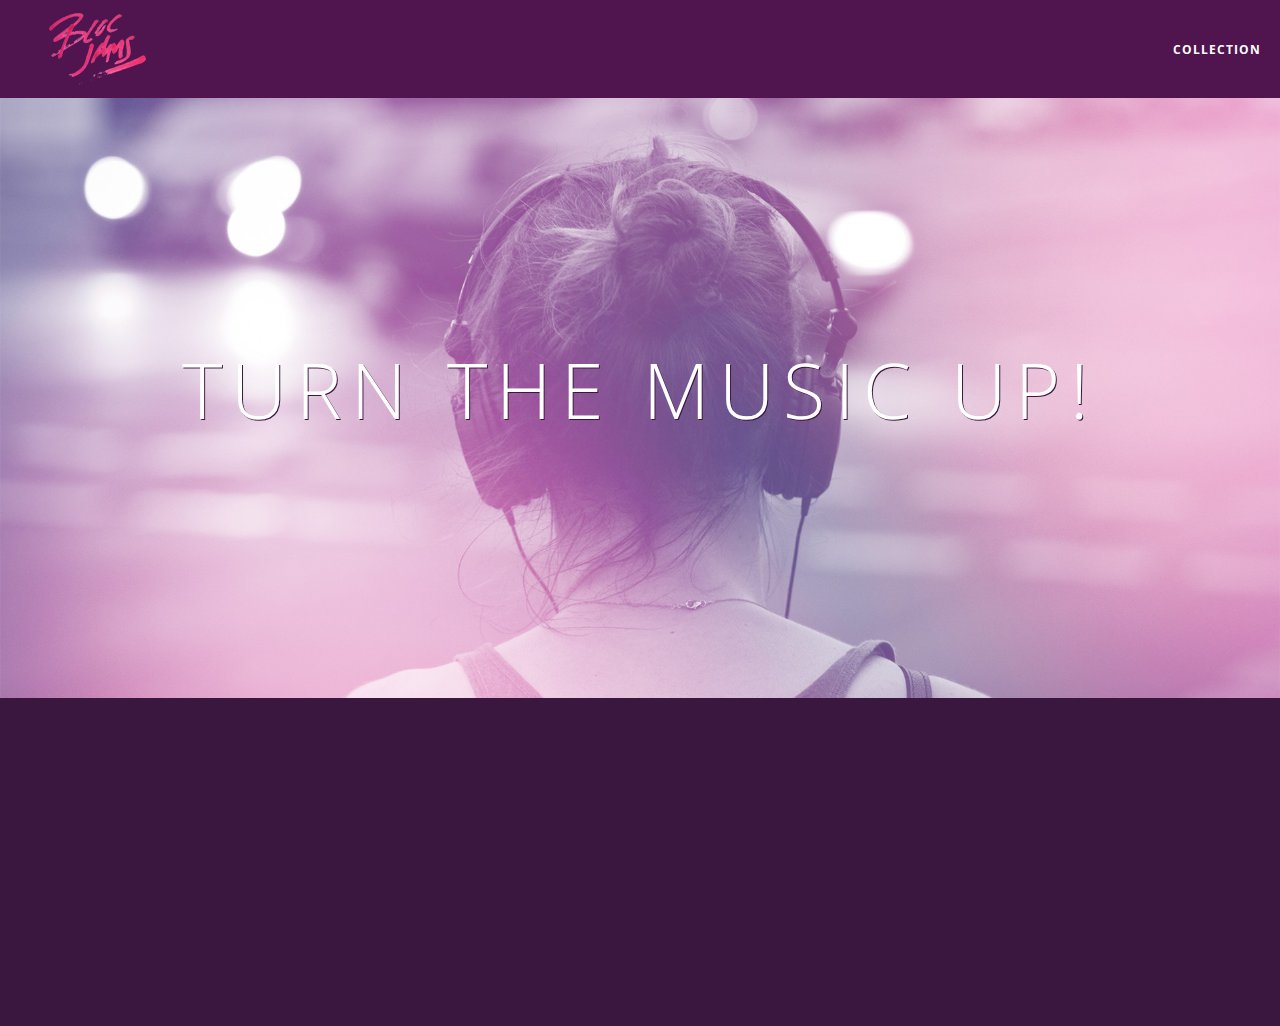
<file: index.html>
<!DOCTYPE html>
<html>
    <head>
        <title>Bloc Jams</title>
        <meta name="viewpoint" content="width=device-width, initial-scale=1">
        <link rel="stylesheet" type="text/css" href="https://fonts.googleapis.com/css?family=Open+Sans:400,800,600,700,300">
         <link rel="stylesheet" type="text/css" href="https://code.ionicframework.com/ionicons/2.0.1/css/ionicons.min.css">
        <link rel="stylesheet" type="text/css" href="styles/normalize.css">
        <link rel="stylesheet" type="text/css" href="styles/main.css">
        <link rel="stylesheet" type="text/css" href="styles/landing.css">
    </head>
    <body class="landing">
        <nav class="navbar"> <!-- navigation bar -->
          <a href="index.html" class="logo">
                 <img src="assets/images/bloc_jams_logo.png" alt="bloc jams logo">
             </a>
             <div class="links-container">
                 <a href="collection.html" class="navbar-link">collection</a>
             </div>
        </nav>
          <section class="hero-content">
            <h1 class="hero-title">Turn the music up!</h1>
        </section>

        <section class="selling-points container clearfix">
               <div class="point column third">
                 <span class="ion-music-note"></span>
                 <h5 class="point-title">Choose your music</h5>
                 <p class="point-description">The world is full of music; why should you have to listen to music that someone else chose?</p>
            </div>
              <div class="point column third">
                 <span class="ion-radio-waves"></span>
                 <h5 class="point-title">Unlimited, streaming, ad-free</h5>
                 <p class="point-description">No arbitrary limits. No distractions.</p>
            </div>
              <div class="point column third">
                 <span class="ion-iphone"></span>
                 <h5 class="point-title">Mobile enabled</h5>
                 <p class="point-description">Listen to your music on the go. This streaming service is available on all mobile platforms.</p>
            </div>
        </section>
        <script src="https://code.jquery.com/jquery-2.1.3.min.js"></script>
        <script src="scripts/utilities.js"></script>
        <script src="scripts/landing.js"></script>


    </body>
    <!DOCTYPE html>
</html>
</file>
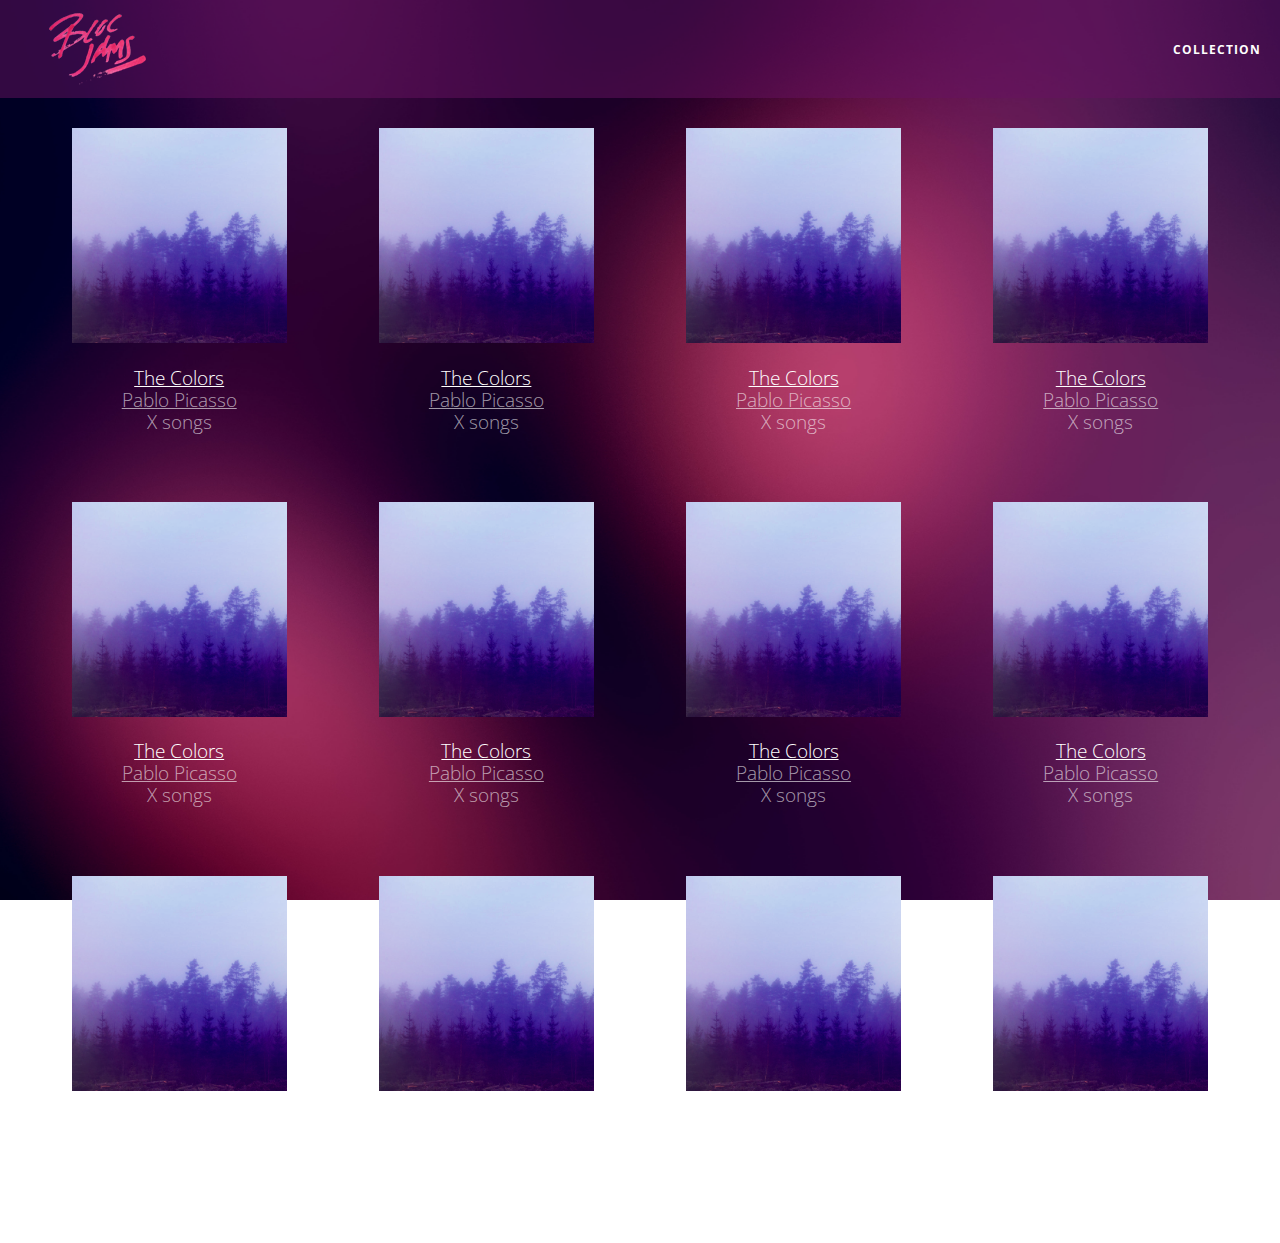
<file: collection.html>
<!DOCTYPE html>
<html>
    <head>
        <title>Bloc Jams</title>
        <meta name="viewport" content="width=device-width, initial-scale=1">
        <link rel="stylesheet" type="text/css" href="http://fonts.googleapis.com/css?family=Open+Sans:400,800,600,700,300">
        <link rel="stylesheet" type="text/css" href="http://code.ionicframework.com/ionicons/2.0.1/css/ionicons.min.css">
        <link rel="stylesheet" type="text/css" href="styles/normalize.css">
        <link rel="stylesheet" type="text/css" href="styles/main.css">
        <link rel="stylesheet" type="text/css" href="styles/collection.css">
    </head>
    <body class="collection">
      <nav class="navbar"> <!-- nav bar -->
            <a href="index.html" class="logo">
                <img src="assets/images/bloc_jams_logo.png" alt="bloc jams logo">
            </a>
            <div class="links-container">
                <a href="collection.html" class="navbar-link">collection</a>
            </div>
        </nav>
        <section class="album-covers container clearfix">
        </section>
        <script src="https://code.jquery.com/jquery-2.1.3.min.js"></script>
        <script src="scripts/collection.js"></script>
    </body>
</html>
</file>
<file: styles/main.css>
*, *::before, *::after {
     -moz-box-sizing: border-box;
     -webkit-box-sizing: border-box;
     box-sizing: border-box;
 }


html {
     height: 100%;
     font-size: 100%;
 }

 body {
     font-family: 'Open Sans';
     color: white;
     min-height: 100%;
 }


 .navbar {
   position: relative;
padding: 0.5rem;
background-color: rgba(101,18,95,0.5);
z-index: 1;


 }

 .navbar .logo {
     position: relative;
     left: 2rem;
     cursor: pointer;
 }

 .navbar .links-container {
     display: table;
     position: absolute;
     top: 0;
     right: 0;
     height: 100px;
     color: white;
 }

 .links-container .navbar-link {
     display: table-cell;
     position: relative;
     height: 100%;
     padding-left: 1rem;
     padding-right: 1rem;
     vertical-align: middle;
     color: white;
     font-size: 0.625rem;
     letter-spacing: 0.05rem;
     font-weight: 700;
     text-transform: uppercase;
     text-decoration: none;
     cursor: pointer;
 }

 .links-container .navbar-link:hover {
     color: rgb(233,50,117);
 }

 .links-container .navbar-link:active {
   background-color: white;
 }

 .container {
     margin: 0 auto;
     max-width: 64rem;
 }

 .container.narrow {
     max-width: 56rem;
 }

@media (min-width: 640px) {
  html { font-size: 112%;}

  .column {
         float: left;
         padding-left: 1rem;
         padding-right: 1rem;
     }

     .column.full { width: 100%; }
     .column.two-thirds { width: 66.7%; }
     .column.half { width: 50%; }
     .column.third { width: 33.3%; }
     .column.fourth { width: 25%; }
     .column.flow-opposite { float: right; }

}

@media (min-width: 1024px) {
  html { font-size: 120%;}

}

.clearfix::after {
   content: ".";
   visibility: hidden;
   display: block;
   height: 0;
   clear: both;
}
</file>
<file: styles/landing.css>
body.landing {
    background-color: rgb(58,23,63);
}

.hero-content {
     position: relative;
     min-height: 600px;
     background-image: url(../assets/images/bloc_jams_bg.jpg);
     background-repeat: no-repeat;
     background-position: center center;
     background-size: cover;
 }

 .hero-content .hero-title {
   position: absolute;
   top: 40%;
   -webkit-transform: translateY(-50%);
   -moz-transform: translateY(-50%);
   -ms-transform: translateY(-50%);
   transform: translateY(-50%);
   width: 100%;
   text-align: center;
   font-size: 4rem;
   font-weight: 300;
   text-transform: uppercase;
   letter-spacing: 0.5rem;
   text-shadow: 1px 1px 0px rgb(58,23,63);
}

.selling-points {
    position: relative;
}

.point {
    position: relative;
    padding: 2rem;
    text-align: center;
    opacity: 0;
    -webkit-transform: scaleX(0.9) translateY(3rem);
    -moz-transform: scaleX(0.9) translateY(3rem);
    transform: scaleX(0.9) translateY(3rem);
    -webkit-transition: all 0.25s ease-in-out;
    -moz-transition: all 0.25s ease-in-out;
    transition: all 0.25s ease-in-out;
    -webkit-transition-delay: 0.2s;
    -moz-transition-delay: 0.2s;
    transition-delay: 0.2s;
}

.point .point-title {
    font-size: 1.25rem;
}

.ion-music-note,
.ion-radio-waves,
.ion-iphone {
    color: rgb(233,50,117);
    font-size: 5rem;
}
</file>
<file: styles/collection.css>
body.collection {
     background-image: url(../assets/images/blurred_backgrounds/blur_bg_2.jpg);
     background-repeat: no-repeat;
     background-attachment: fixed;
     background-position: center center;
     background-size: cover;
 }

 .album-covers {
     position: relative;
 }

 .collection-album-container {
     position: relative;
     margin-top: 30px;
     margin-bottom: 20px;
     text-align: center;
 }

 .collection-album-container .caption {
     margin-top: 10px;
 }

 .collection-album-container .caption p {
     font-size: 1rem;
     font-weight: 300;
     color: rgba(255, 255, 255, 0.6);
 }

 .collection-album-container .caption p a {
     color: rgba(255, 255, 255, 0.6);
 }

 .collection-album-container .caption p a.album-name {
     color: white;
 }

 .collection-album-container img {
     width: 80%;
 }
</file>
